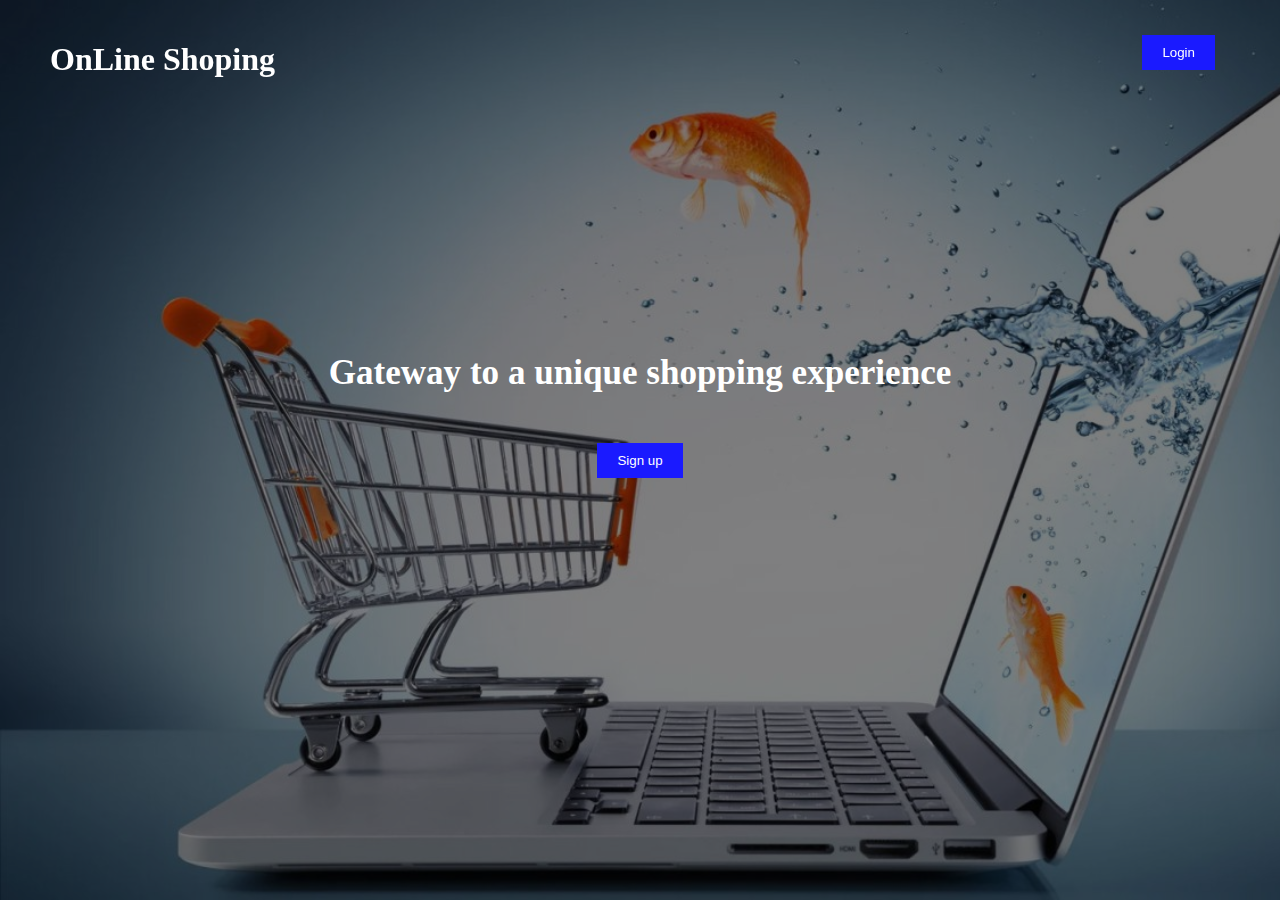
<file: index.html>
<!DOCTYPE html>
<html lang="en">
<head>
    <meta charset="UTF-8">
    <meta http-equiv="X-UA-Compatible" content="IE=edge">
    <meta name="viewport" content="width=device-width, initial-scale=1.0">
        <link rel="stylesheet" href="index.css" />

    <title>Homepage</title>
</head>
<body>
    <nav class="navbar">
        <div>
            <h1>OnLine Shoping </h1>
        </div>
        <a href="./login.html">
        
            <button class="login-btn">Login</button>
        
        </a>
    </nav>

    <section class="landing-section">
        <div class="slogan">
            <h3>Gateway to a unique shopping experience</h3>
        </div>
        <div>
            <a href="./register.html">
            <button class="login-btn">
                Sign up
            </button>
            </a>
        </div>

    </section>


</body>
</html>
</file>
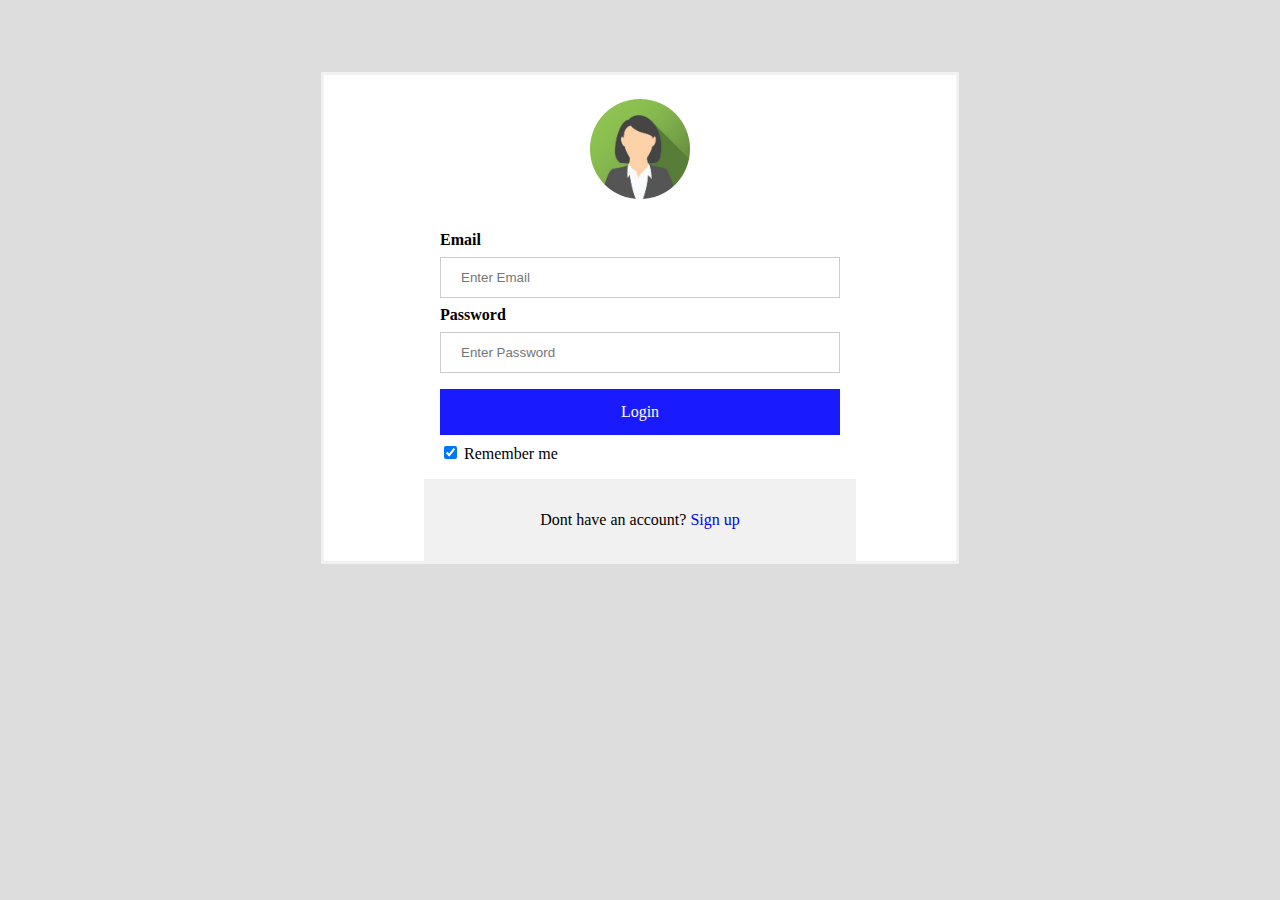
<file: login.html>
<!DOCTYPE html>
<html lang="en">
<head>
    <meta charset="UTF-8">
    <meta http-equiv="X-UA-Compatible" content="IE=edge">
    <link rel="stylesheet" href="login.css" />

    <meta name="viewport" content="width=device-width, initial-scale=1.0">
    <title>Login </title>
</head>
<body>
    <form action="">
  <div class="imgcontainer">
    <img src="./img/avatar.jpg" alt="Avatar" class="avatar">
  </div>

  <div class="container">
    <label for="uname"><b>Email</b></label>
    <input type="text" placeholder="Enter Email" id="email" name="uname" required>

    <label for="psw"><b>Password</b></label>
    <input type="password" id="password" placeholder="Enter Password" name="psw" required>

   
    <p class="button" id="login" >Login</p>
 
    <label>
      <input type="checkbox" checked="checked" name="remember"> Remember me
    </label>
  </div>

   <div class="container signin">
        <p>
          Dont have an account?
          <a href="./register.html">Sign up</a>
    
        </p>
      </div>
</form>

         <script src="loginScript.js"></script>

</body>
</html>
</file>
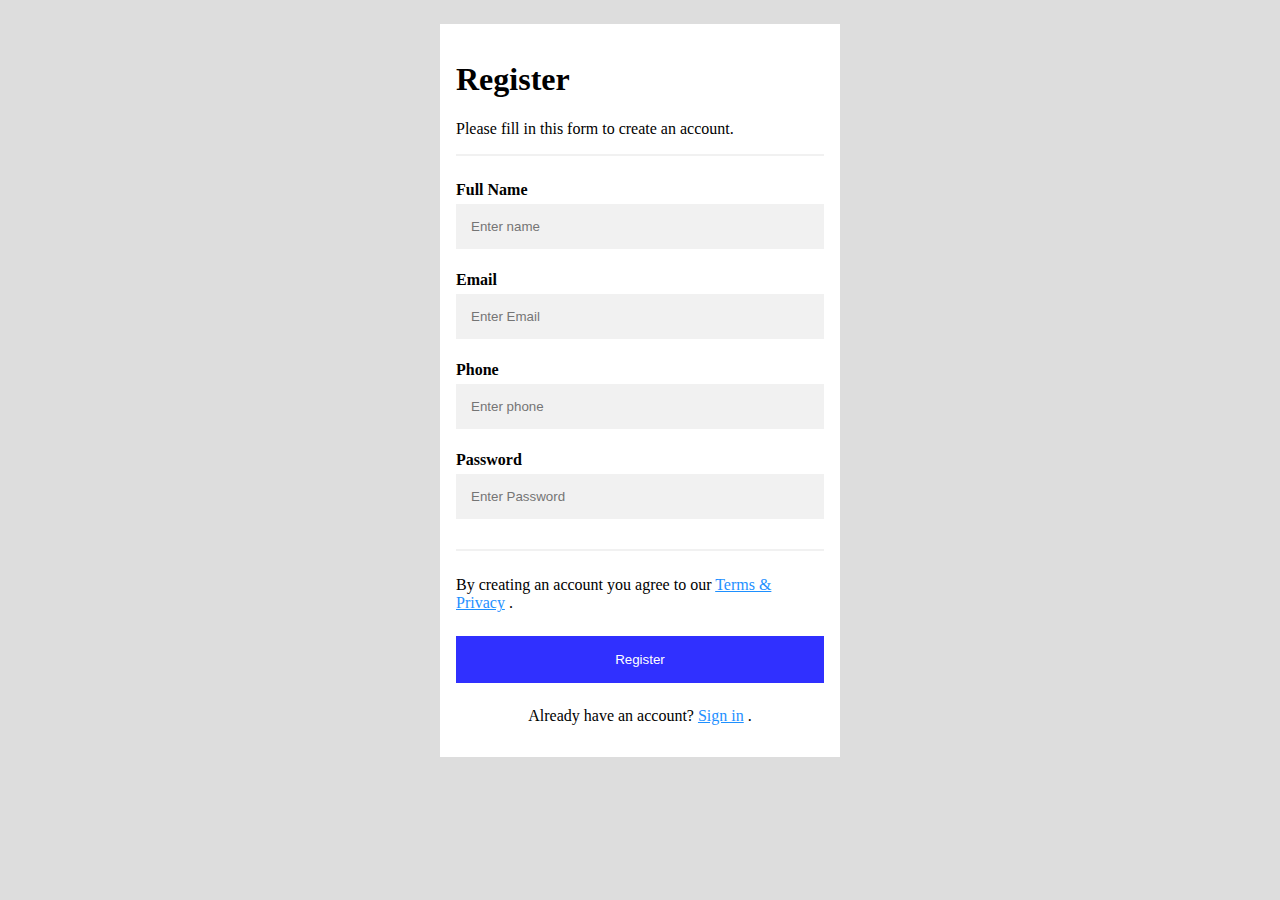
<file: register.html>
<!DOCTYPE html>
<html lang="en">
  <head>
    <meta charset="UTF-8" />
    <meta http-equiv="X-UA-Compatible" content="IE=edge" />
    <meta name="viewport" content="width=device-width, initial-scale=1.0" />
    <link rel="stylesheet" href="register.css" />
    <title>Register</title>
  </head>
  <body>
    <form id="regForm" >
      <div class="container">
        <h1>Register</h1>

        <p>Please fill in this form to create an account.</p>
        <hr />

        <div>
          <label for="fullName" id="lh"><b>Full Name</b></label>
          <input
            type="text"
            placeholder="Enter name"
            name="fullName"
            id="fullName"
          
            required
          />
        </div>

        <div>
          <label for="email"><b>Email</b></label>
          <input
            type="email"
            placeholder="Enter Email"
            name="email"
            id="email"
            required
          />
        </div>

        <div>
          <label for="phone"><b>Phone</b></label>
          <input
            type="number"
            placeholder="Enter phone"
            name="phone"
            id="phone"
            required
          />
        </div>

        <div>
          <label for="password"><b>Password</b></label>
          <input
            type="password"
            placeholder="Enter Password"
            name="password"
            id="password"
            required
          />
        </div>

        <hr />

        <p>
          By creating an account you agree to our
          <a href="#">Terms & Privacy</a>
          .
        </p>
        <button id="registerButton" class="registerbtn">Register</button>
        <div class=" signin">
        <p>
          Already have an account?
          <a href="./login.html">Sign in</a>
          .
        </p>
      </div>
      </div>

      
    </form>
     <script src="registerScript.js"></script>
  </body>
</html>
</file>
<file: index.css>
body{
    margin: 0;
     background: url("./img/homp.jpg") no-repeat;
    background-color: grey;
    background-size: cover;
    background-blend-mode: multiply;
    height: 100vh;
}
.navbar{
    display: flex;
    justify-content: space-between;
    justify-items: center;    
    color: white;
    padding:20px 50px ;
    position: fixed;
    right: 0;
    left: 0;

}
.login-btn{
    margin: 15px;
    padding: 10px 20px;
    background-color: #1a1aff;
    color: #fff;
    border: none;
     cursor: pointer;
   

}

.landing-section{
   display: flex;
   flex-direction: column;
   justify-content: center;
   align-items: center;
   height: 90vh;

}
.slogan{
    color: white;
    font-size: 30px;
    
}
</file>
<file: login.css>
/* Bordered form */
body{
background-color: #ddd;
display: flex;
flex-direction: column;
justify-content: center;
align-items: center;
}
form {
  border: 3px solid #f1f1f1;
  background-color: #fff;
  display: flex;
  flex-direction: column;
  justify-content: center;
  align-items: center;
  width: 50%;
  margin-top: 4rem;

}

/* Full-width inputs */
input[type=text], input[type=password] {
  width: 100%;
  padding: 12px 20px;
  margin: 8px 0;
  display: inline-block;
  border: 1px solid #ccc;
  box-sizing: border-box;
}

/* Set a style for all buttons */
button {
  background-color: #1a1aff;
  color: white;
  padding: 14px 20px;
  margin: 8px 0;
  border: none;
  cursor: pointer;
  width: 100%;
}
.button{
  text-align: center;
  
  background-color: #1a1aff;
  color: white;
  padding: 14px 20px;
  margin: 8px 0;
  border: none;
  cursor: pointer;
  
}
a:link{
  text-decoration: none;
}
a:active{
  text-decoration: none;
  color: black;
}
a:visited{
  text-decoration: none;
}

/* Add a hover effect for buttons */
button:hover {
  opacity: 0.8;
}



/* Center the avatar image inside this container */
.imgcontainer {

  text-align: center;
  margin: 24px 0 12px 0;
}

/* Avatar image */
img.avatar {
  width: 20%;
  border-radius: 50%;
}

/* Add padding to containers */
.container {
  padding: 16px;
  width: 400px;
  padding: 16px;
}
.signin {
  background-color: #f1f1f1;
  text-align: center;
}


@media only screen and (max-width: 1000px) {
   
form{
  width: 90%;
}

   
}
</file>
<file: register.css>
* {box-sizing: border-box}
body{
   background-color: #ddd;
    display: flex;
    flex-direction: column;
    justify-content: center;
    align-items: center;
}
.form{
    display: flex;
    flex-direction: column;
    justify-content: center;
    align-items: center;
}
/* Add padding to containers */
.container {
  
   background-color: #fff;
    width: 400px;
     padding: 16px;
     margin-top: 1rem;
}


/* Full-width input fields */
input[type=text], input[type=password], input[type=email],input[type=number] {
  width: 100%;
  padding: 15px;
  margin: 5px 0 22px 0;
  display: inline-block;
  border: none;
  background: #f1f1f1;
}

input[type=text]:focus, input[type=password]:focus,input[type=email]:focus,input[type=number]:focus {
  background-color: #ddd;
  outline: none;
}

/* Overwrite default styles of hr */
hr {
  border: 1px solid #f1f1f1;
  margin-bottom: 25px;
}

/* Set a style for the submit/register button */
.registerbtn {
  background-color: #1a1aff;
  color: white;
  padding: 16px 20px;
  margin: 8px 0;
  border: none;
  cursor: pointer;
  width: 100%;
  opacity: 0.9;
}

.registerbtn:hover {
  opacity:1;
}

/* Add a blue text color to links */
a {
  color: dodgerblue;
}

/* Set a grey background color and center the text of the "sign in" section */
.signin {
  
  text-align: center;
}
</file>
